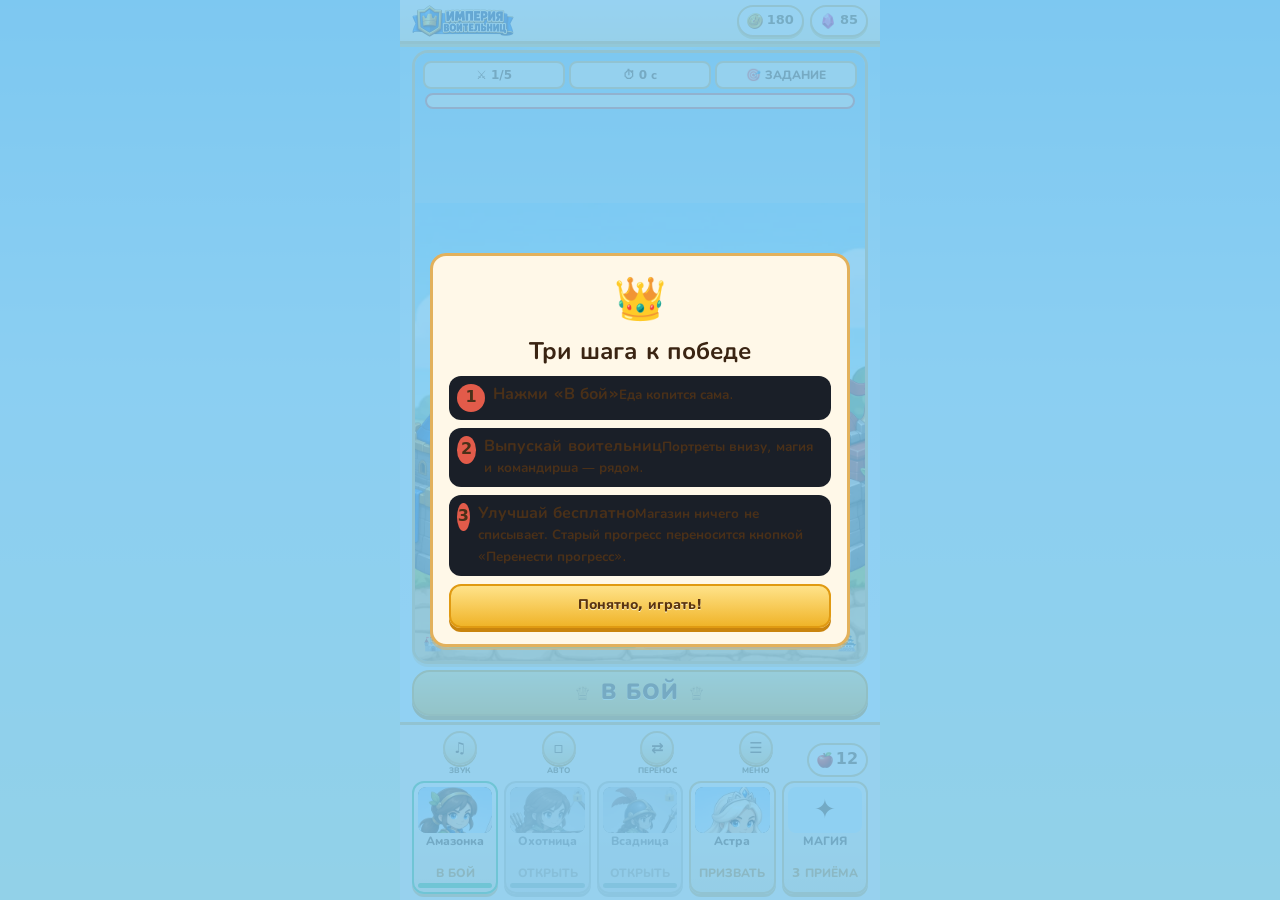
<file: imperiya-voitel-nic/index.html>
<!doctype html>
<html lang="ru">
<head>
<meta charset="utf-8">
<script>
(function(){
  var path=location.pathname,dir,seg;
  if(path.endsWith("/"))dir=path;
  else{
    seg=path.split("/").pop()||"";
    dir=seg.indexOf(".")>=0?path.replace(/[^/]*$/,""):path+"/";
  }
  if(!dir.endsWith("/"))dir+="/";
  var base=document.createElement("base");
  base.href=dir;
  document.head.appendChild(base);
})();
</script>
<meta name="viewport" content="width=device-width, initial-scale=1, viewport-fit=cover">
<script>
(function(){
  function lockWidth(){
    var vv=window.visualViewport, list=[window.innerWidth, document.documentElement.clientWidth, vv&&vv.width], nums=[], i, n, w;
    for(i=0;i<list.length;i++){ n=Number(list[i]); if(n>0) nums.push(n); }
    w=nums.length?Math.min.apply(null, nums):390;
    document.documentElement.style.setProperty("--vvw", Math.round(w)+"px");
  }
  lockWidth();
  window.addEventListener("resize", lockWidth);
  if(window.visualViewport){
    window.visualViewport.addEventListener("resize", lockWidth);
    window.visualViewport.addEventListener("scroll", lockWidth);
  }
})();
</script>
<meta name="theme-color" content="#7EC8F0">
<meta name="apple-mobile-web-app-capable" content="yes">
<meta name="mobile-web-app-capable" content="yes">
<meta name="apple-mobile-web-app-status-bar-style" content="black-translucent">
<meta name="apple-mobile-web-app-title" content="Воительницы">
<meta name="description" content="Офлайн-стратегия для iPhone: 18 мультяшных героинь, бесплатный магазин и бой на одном экране">
<link rel="manifest" href="manifest.webmanifest">
<link rel="icon" href="icon-180.png" type="image/png">
<link rel="apple-touch-icon" href="icon-180.png">
<link rel="stylesheet" href="rock-v17.css?v=19">
<link rel="stylesheet" href="cartoon-v18.css?v=19">
<title>Империя воительниц</title>
</head>
<body>
<div id="app">
<header id="gameHeader">
  <img class="brand-logo" src="art18/ui/webp/logo.webp" alt="Империя воительниц">
  <div class="wallet">
    <div class="pill"><img src="art18/ui/webp/coin.webp" alt=""> <b id="gold">180</b></div>
    <div class="pill"><img src="art18/ui/webp/gem.webp" alt=""> <b id="gems">85</b></div>
  </div>
</header>
<div class="champ" id="champ"></div>
<div id="audioDock" class="audio-dock" aria-label="Звуковая панель"></div>
<aside id="mentor" class="mentor" aria-label="Советы Ирис"></aside>
<main id="battlePage">
  <div class="battleframe">
    <canvas id="canvas" width="390" height="300" aria-label="Поле боя, слева — ваша база, справа — вражеская"></canvas>
    <div class="topchip" id="topchip"></div>
    <div class="bossbar" id="bossbar" hidden></div>
    <div class="battle-alert" id="battleAlert" hidden></div>
    <div class="hpbar" id="hpbar"></div>
  </div>
  <div id="fightaction"></div>
  <div class="sectionname" id="worldHeading"><div><small id="eraText"></small><h2 id="eraName"></h2></div><button class="mode" data-a="mode" id="modeBtn">Поход</button></div>
  <div class="foodbar"><span>🍎 <b id="foodValue">12</b></span><div class="bar"><i id="foodFill"></i></div><span id="foodRate">+2.1/с</span></div>
  <div id="heroStatus" class="hero-status" aria-label="Особый приём героини" hidden></div>
  <div class="sectionname" id="troopHeading"><b>ВОИТЕЛЬНИЦЫ</b><small>Нажимай, чтобы призвать</small></div>
  <div id="units" class="unitgrid"></div>
  <div class="sectionname" id="magicHeading"><b>МАГИЯ И КОМАНДИРША</b><small>Каждое умение 1 раз за бой</small></div>
  <div class="spells" id="spells"></div>
  <div id="battleShortcuts" class="battle-shortcuts"></div>
  <p class="hint" id="hint"></p>
</main>
<main id="otherPage" hidden></main>
<nav id="nav"></nav>
<div id="battleQuick" class="battle-quick" aria-label="Быстрые боевые команды" hidden></div>
</div>
<div id="modal" hidden></div>
<div id="toast"></div>
<input id="savefile" type="file" accept=".json,application/json,text/plain" hidden>
<script src="art.js?v=19" defer></script>
<script src="storybook.js?v=19" defer></script>
<script src="audio-v8.js?v=19" defer></script>
<script src="battle-v9.js?v=19" defer></script>
<script src="app.js?v=19" defer></script>
</body>
</html>
</file>
<file: imperiya-voitel-nic/rock-v17.css>
/* Crown Quest v17.2 — width locked to the visible iPhone viewport. */
:root{
  --bg:#0C0E12;--bg2:#14181F;--panel:#1A1F28;--panel2:#222833;
  --line:#3A4454;--silver:#E6EBF2;--muted:#B7C0CC;
  --red:#E23B55;--red-deep:#8E1830;--gold:#E2B15C;--mint:#3DDC97;
  --text:#F4F7FB;
  --safe-t:env(safe-area-inset-top, 0px);--safe-b:env(safe-area-inset-bottom, 0px);
  --gutter:12px;
  --nav:58px;
  --nav-h:calc(var(--nav) + var(--safe-b));
  --vvh:100dvh;
  --vv-top:0px;
  --vv-bottom:0px;
  --toast-top:64px;
  --toast-gap:78px;
  color-scheme:dark;
}
*{box-sizing:border-box}
html,body{
  margin:0;padding:0;background:#07080B;color:var(--text);
  width:min(var(--vvw, 100%), 100%);max-width:100%;overflow-x:hidden;
  -webkit-text-size-adjust:100%;text-size-adjust:100%;
}
html{height:var(--vvh, 100dvh);overflow-x:hidden}
body{
  height:var(--vvh, 100dvh);overflow-x:hidden;
  font:16px/1.35 "Segoe UI",system-ui,sans-serif;-webkit-font-smoothing:antialiased;
}
button,input,textarea{font:inherit;color:inherit}
button{cursor:pointer;border:0;background:none;-webkit-tap-highlight-color:transparent;touch-action:manipulation}
button:disabled{cursor:default}
#app{
  width:min(var(--vvw, 100%), 480px);max-width:min(var(--vvw, 100%), 480px);margin:0 auto;
  padding-top:var(--safe-t);
  padding-bottom:16px;
  overflow-x:clip;overflow-y:auto;overscroll-behavior:contain;
  background:
    radial-gradient(ellipse 90% 40% at 50% -10%,#3a1824 0%,transparent 55%),
    linear-gradient(180deg,#141820,#0C0E12 40%);
}
#app:not(.combat-cockpit){
  height:calc(var(--vvh, 100dvh) - var(--nav-h) - var(--vv-bottom));
  max-height:calc(var(--vvh, 100dvh) - var(--nav-h) - var(--vv-bottom));
  min-height:0;
}
header{
  display:grid;grid-template-columns:minmax(0,1fr) max-content;align-items:center;gap:8px;
  min-height:52px;padding:6px var(--gutter);
  border-bottom:2px solid var(--red);
  background:#12151C;
}
header>div:first-child{min-width:0}
.eyebrow{font-size:11px;font-weight:800;letter-spacing:.06em;color:var(--gold);white-space:nowrap;overflow:hidden;text-overflow:ellipsis}
h1{margin:0;font-size:clamp(15px, 4.4vw, 22px);line-height:1.05;font-weight:900;letter-spacing:.01em;white-space:nowrap;overflow:hidden;text-overflow:ellipsis}
h1 span{color:var(--red);margin-left:4px}
.wallet{display:flex;gap:6px;flex:none}
.wallet div{
  min-height:32px;padding:4px 8px;border-radius:999px;
  background:#0E1116;border:1px solid var(--line);
  font-size:clamp(12px, 3.2vw, 13px);font-weight:800;color:var(--silver);
  white-space:nowrap;font-variant-numeric:tabular-nums;
}
.champ{
  display:flex;align-items:center;gap:10px;margin:10px var(--gutter);
  padding:8px;border:1px solid var(--line);border-radius:16px;background:var(--panel);
}
.champ>.chip{flex:none;max-width:42%}
.portrait{width:64px;height:76px;flex:none;overflow:hidden;border-radius:12px;border:1px solid var(--line)}
.portrait svg{width:100%;height:120%;display:block}
.champtext{flex:1;min-width:0}
.champtext label{font-size:12px;font-weight:800;letter-spacing:.06em;color:var(--gold)}
.champtext strong{display:block;margin:2px 0;font-size:20px;font-weight:900;white-space:nowrap;overflow:hidden;text-overflow:ellipsis}
.champtext small{color:var(--muted);font-size:13px}
.chip,.go,.free-action,button.transfer-launch{
  min-height:44px;padding:8px 12px;border-radius:12px;font-weight:800;font-size:14px;
}
.chip{
  background:var(--panel2);color:var(--silver);border:1px solid var(--line);
}
.go,.free-action{
  background:linear-gradient(180deg,#F04B66,#B01E38);color:#fff;
  border:1px solid #FF8AA0;box-shadow:0 2px 0 #5C1020;
}
.go:active,.free-action:active{transform:translateY(1px)}
.free-action:disabled,.go:disabled,.chip:disabled{opacity:.55;box-shadow:none}
#audioDock{
  display:flex;align-items:center;gap:6px;margin:0 var(--gutter) 8px;padding:6px;
  border:1px solid var(--line);border-radius:14px;background:#141820;min-width:0;
}
.audio-bars{display:flex;align-items:flex-end;gap:2px;width:22px;height:16px}
.audio-bars i{display:block;width:3px;height:6px;background:var(--red);border-radius:2px}
#audioDock.music-playing .audio-bars i{animation:bars .45s ease-in-out infinite alternate}
#audioDock.music-playing .audio-bars i:nth-child(2){animation-delay:.1s}
#audioDock.music-playing .audio-bars i:nth-child(3){animation-delay:.18s}
@keyframes bars{from{height:4px}to{height:16px}}
.audio-identity{display:flex;align-items:center;gap:6px;flex:1;min-width:0}
.audio-label b{display:block;font-size:12px;letter-spacing:.04em}
.audio-label small{display:block;color:var(--muted);font-size:12px;white-space:nowrap;overflow:hidden;text-overflow:ellipsis}
.audio-toggle{
  min-height:40px;min-width:0;padding:6px 8px;border-radius:10px;border:1px solid var(--line);
  background:#222833;color:var(--silver);font-size:12px;font-weight:800;white-space:nowrap;
}
.audio-toggle.on{border-color:#3DDC97;color:#D9FFF0}
.mentor{
  display:grid;grid-template-columns:52px minmax(0,1fr) auto;gap:8px;align-items:center;
  margin:0 var(--gutter) 10px;padding:8px;border-radius:14px;border:1px solid var(--line);
  border-left:4px solid var(--red);background:#171B24;
}
.mentor-copy{min-width:0}
.mentor-copy strong,.mentor-copy p{overflow-wrap:anywhere}
.mentor-avatar{width:52px;height:64px;overflow:hidden;border-radius:10px}
.mentor-avatar svg{width:100%;height:120%}
.mentor-copy small{color:var(--gold);font-size:12px;font-weight:800;letter-spacing:.04em}
.mentor-copy strong{display:block;font-size:15px}
.mentor-copy p{margin:2px 0 0;color:var(--muted);font-size:13px}
.mentor-action{min-height:44px;max-width:128px;padding:8px 10px;border-radius:12px;background:linear-gradient(180deg,#F04B66,#B01E38);color:#fff;font-weight:800;font-size:13px;white-space:normal;overflow-wrap:anywhere;line-height:1.15}
.battleframe{
  position:relative;margin:0 auto;border:1px solid #8E98A8;border-radius:16px;overflow:hidden;
  background:#10131A;box-shadow:0 8px 24px #0008;
}
.battleframe canvas{display:block;width:100%;max-width:100%;min-width:0;height:auto}
.topchip{position:absolute;z-index:2;top:8px;left:8px;right:8px;display:flex;gap:4px}
.topchip span{
  flex:1;min-height:26px;padding:4px 6px;border-radius:8px;text-align:center;
  background:#12151CDD;border:1px solid #3A4454;color:var(--silver);
  font-size:12px;font-weight:800;
}
.topchip.contract-done span:last-child{border-color:var(--mint);color:#D9FFF0}
.bossbar{
  position:absolute;z-index:2;top:40px;left:10px;right:10px;display:flex;align-items:center;gap:6px;
  padding:6px 8px;border-radius:10px;background:#1A1014EE;border:1px solid var(--red);font-size:12px;font-weight:800;
}
.boss-track{flex:1;height:8px;border-radius:8px;background:#2A1218;overflow:hidden}
.boss-track i{display:block;height:100%;background:linear-gradient(90deg,#8E1830,#E23B55)}
.battle-alert{
  position:absolute;z-index:2;left:12px;right:12px;bottom:28px;padding:6px 8px;text-align:center;
  border-radius:8px;background:#12151CE6;color:var(--silver);font-size:13px;font-weight:800;
}
.hpbar{position:absolute;z-index:2;left:8px;right:8px;bottom:6px;display:flex;align-items:center;gap:4px}
.hpbar .track{flex:1;height:10px;border-radius:99px;background:#12151C;border:1px solid #3A4454;overflow:hidden}
.hpbar .track i{display:block;height:100%;width:0;background:linear-gradient(90deg,#1E8A62,#3DDC97)}
.hpbar .track.enemy i{background:linear-gradient(90deg,#8E1830,#E23B55)}
#fightaction{margin:8px var(--gutter) 0;display:flex;flex-direction:column;gap:8px;min-width:0}
#fightaction .go,#fightaction .transfer-launch{width:100%;white-space:normal}
.transfer-launch{
  margin-top:0;background:#1A1F28;color:var(--silver);border:1px solid #E2B15C;
}
.battletools{display:grid;grid-template-columns:repeat(4,minmax(0,1fr));gap:6px;width:100%;min-width:0}
.battletools .chip{min-height:44px;min-width:0;max-width:100%;padding:6px 2px;font-size:13px;overflow:hidden;text-overflow:ellipsis;white-space:nowrap}
.chip.tactic.assault{border-color:var(--red);color:#FFD0D8}
.chip.tactic.guard{border-color:var(--mint);color:#D9FFF0}
.sectionname{display:flex;justify-content:space-between;align-items:baseline;gap:8px;margin:12px var(--gutter) 6px;min-width:0}
.sectionname>*{min-width:0}
.sectionname b,.sectionname h2{font-size:14px;letter-spacing:.04em}
.sectionname small,.sectionname h2+small{color:var(--muted);font-size:13px}
#worldHeading{display:flex;justify-content:space-between;align-items:center}
#worldHeading h2{margin:0;font-size:20px}
#modeBtn{min-height:44px}
.foodbar{display:flex;align-items:center;gap:8px;margin:6px var(--gutter);font-weight:800;min-width:0}
.bar{flex:1;height:10px;border-radius:99px;background:#1A1F28;overflow:hidden;border:1px solid var(--line)}
.bar i{display:block;height:100%;background:linear-gradient(90deg,#E2B15C,#F0D090)}
.unitgrid{display:grid;grid-template-columns:repeat(3,minmax(0,1fr));gap:8px;margin:0 var(--gutter)}
.unit{
  min-height:132px;padding:6px;border-radius:14px;border:1px solid var(--line);
  background:var(--panel);text-align:center;
}
.unit.ready{border-color:var(--mint)}
.unit .art{height:78px;overflow:hidden}
.unit .art svg{width:100%;height:110px}
.unit strong{display:block;font-size:13px}
.unit .cost{color:var(--gold);font-size:13px;font-weight:800}
.spells{display:grid;grid-template-columns:repeat(4,minmax(0,1fr));gap:6px;margin:0 var(--gutter)}
.spell{min-height:56px;border-radius:12px;border:1px solid var(--line);background:var(--panel);padding:6px 2px}
.spell span{display:block;font-size:18px}
.spell small{display:block;font-size:12px;color:var(--muted)}
.hint,.micro{margin:8px var(--gutter);color:var(--muted);font-size:13px;overflow-wrap:anywhere}
.battle-shortcuts{display:flex;gap:8px;margin:8px var(--gutter)}
.battle-shortcuts button{min-width:0;white-space:normal;overflow-wrap:anywhere;line-height:1.15}
.battle-shortcuts button{flex:1;min-height:44px;border-radius:12px;border:1px solid var(--line);background:var(--panel)}
#otherPage{padding:4px 0 16px}
.herohead{margin:8px var(--gutter)}
.herohead h2{margin:0 0 4px;font-size:26px;font-weight:900}
.herohead p{margin:0;color:var(--muted);font-size:14px}
.transfer-strip{
  display:block;width:calc(100% - 2 * var(--gutter));margin:10px var(--gutter);padding:12px;text-align:left;
  border-radius:14px;border:1px solid #E2B15C;background:#1A160F;overflow-wrap:anywhere;
}
.transfer-strip b{display:block;font-size:16px}
.transfer-strip small{display:block;margin-top:4px;color:var(--muted);font-size:13px}
.free-shop-ribbon,.free-shop-banner,.free-starter,.daily-reward{
  margin:8px var(--gutter);padding:12px;border-radius:14px;border:1px solid var(--line);background:var(--panel);
  min-width:0;overflow-wrap:anywhere;
}
.free-shop-ribbon strong,.free-shop-banner strong{color:var(--mint)}
.free-shop-banner,.free-starter,.daily-reward{display:flex;flex-wrap:wrap;gap:10px;align-items:center;justify-content:space-between}
.free-shop-banner>div,.free-starter>div,.daily-reward>div{min-width:0;flex:1 1 160px}
.free-shop-stamp{
  flex:none;width:72px;height:72px;border-radius:50%;display:grid;place-items:center;
  background:#14281F;border:1px solid var(--mint);color:var(--mint);font-weight:900;font-size:12px;text-align:center;
}
.row{
  display:flex;align-items:center;gap:8px;margin:8px var(--gutter);padding:8px;
  border:1px solid var(--line);border-radius:14px;background:var(--panel);min-width:0;
}
.row>.free-action,.row>button{flex:none;max-width:46%;white-space:normal;line-height:1.15}
.row .icon,.tile .icon,.market-icon{
  width:42px;height:42px;flex:none;display:grid;place-items:center;border-radius:12px;
  background:#12151C;font-size:20px;
}
.row .desc{flex:1;min-width:0}
.row p,.tile p,.market-desc small{margin:2px 0 0;color:var(--muted);font-size:13px}
.grid2{display:grid;grid-template-columns:repeat(2,minmax(0,1fr));gap:8px;margin:0 var(--gutter)}
.tile{
  padding:10px;border:1px solid var(--line);border-radius:14px;background:var(--panel);
}
.tile button,.herocard button,.market-card button{width:100%;margin-top:8px}
.divider{border:0;border-top:1px solid var(--line);margin:14px var(--gutter)}
.queen-feature{
  display:grid;grid-template-columns:minmax(88px,34%) minmax(0,1fr);gap:10px;margin:8px var(--gutter);padding:10px;
  border:1px solid #6A303C;border-radius:16px;background:linear-gradient(160deg,#2A1820,#161920);
}
.queen-feature-copy{min-width:0;overflow-wrap:anywhere}
.queen-feature-art{overflow:hidden;border-radius:12px}
.queen-feature-art svg{width:100%;height:auto;display:block}
.queen-feature-copy small{color:var(--gold);font-size:12px;font-weight:800}
.queen-feature-copy h3{margin:4px 0;font-size:22px}
.queen-feature-copy p{margin:0;color:var(--muted);font-size:13px}
.hero-rank{margin-top:8px;padding:8px;border-radius:10px;background:#10141C;border:1px solid var(--line)}
.hero-rank strong{color:#FFD0DA;font-size:13px}
.hero-rank small{display:block;color:var(--muted);font-size:12px}
.hero-rank-track{height:8px;margin-top:6px;border-radius:8px;background:#0C0E12;overflow:hidden}
.hero-rank-track i{display:block;height:100%;background:linear-gradient(90deg,#8E1830,#E23B55)}
.queen-feature-actions{display:flex;flex-direction:column;gap:6px;margin-top:8px}
.queen-feature-actions button{min-height:44px;border-radius:12px;border:1px solid var(--line);background:#222833;font-weight:800}
.queen-feature-actions button:first-child{background:linear-gradient(180deg,#F04B66,#B01E38);border-color:#FF8AA0}
.herogrid{display:grid;grid-template-columns:repeat(2,minmax(0,1fr));gap:8px;margin:0 var(--gutter)}
.herocard{padding:6px;border:1px solid var(--line);border-radius:14px;background:var(--panel);text-align:center}
.herocard.on{border-color:#E2B15C}
.herocard svg{width:100%;height:auto;border-radius:10px;display:block}
.herocard strong{display:block;margin-top:6px;font-size:14px}
.herocard small{color:var(--muted);font-size:12px}
.herocard button{min-height:44px;border-radius:10px;background:#222833;border:1px solid var(--line);font-weight:800;white-space:normal;overflow-wrap:anywhere;line-height:1.15;padding:6px}
.shopfilters{display:flex;flex-wrap:wrap;gap:6px;margin:8px var(--gutter);padding-bottom:4px}
.shopfilters button{flex:1 1 auto;min-width:0;min-height:40px;padding:8px 10px;border-radius:999px;border:1px solid var(--line);background:#1A1F28;font-weight:800;font-size:13px;white-space:nowrap}
.shopfilters button.active{background:var(--red);border-color:#FF8AA0}
.market-card{
  display:grid;grid-template-columns:48px minmax(0,1fr) auto;gap:8px;align-items:center;
  margin:8px var(--gutter);padding:8px;border:1px solid var(--line);border-radius:14px;background:var(--panel);
}
.market-card.affordable{border-color:#245C48}
.market-card button{min-height:44px;max-width:118px;padding:8px 8px;border-radius:10px;background:linear-gradient(180deg,#F04B66,#B01E38);font-weight:800;font-size:12px;white-space:normal;line-height:1.15;overflow-wrap:anywhere}
.market-card button.owned{background:#1A3A32;border:1px solid var(--mint)}
.market-desc strong{display:block}
.market-desc span{color:var(--gold);font-size:12px;font-weight:800}
.free-shop-links{display:flex;flex-direction:column;gap:8px;margin:8px var(--gutter)}
.free-shop-links button{min-height:48px;border-radius:12px;border:1px solid var(--line);background:#1A1F28;font-weight:800}
.missions-board{margin:8px var(--gutter);padding:10px;border:1px solid var(--line);border-radius:14px;background:var(--panel);min-width:0}
.missions-heading{display:flex;justify-content:space-between;align-items:center}
.missions-heading small{color:var(--gold);font-size:12px;font-weight:800}
.missions-heading h3{margin:0}
.missions-heading b{min-width:48px;text-align:center;padding:4px 8px;border-radius:999px;background:var(--red)}
.mission{display:grid;grid-template-columns:40px minmax(0,1fr) auto;gap:8px;align-items:center;margin-top:8px}
.mission-icon{width:40px;height:40px;display:grid;place-items:center;border-radius:12px;background:#12151C;font-size:18px}
.mission-main small{color:var(--muted);font-size:12px}
.mission-meter{height:8px;margin-top:4px;border-radius:8px;background:#0C0E12;overflow:hidden}
.mission-meter i{display:block;height:100%;background:linear-gradient(90deg,#8E1830,#E23B55)}
.mission button{min-height:40px;max-width:108px;padding:6px 8px;border-radius:10px;background:#2A1820;border:1px solid #6A303C;font-weight:800;font-size:13px;white-space:normal;line-height:1.15}
.daily-reward button,.free-starter button{min-height:44px;padding:8px 10px;border-radius:12px;background:linear-gradient(180deg,#F04B66,#B01E38);font-weight:800;flex:none;max-width:100%;white-space:normal;line-height:1.15}
.featurebuttons{display:grid;grid-template-columns:repeat(2,minmax(0,1fr));gap:8px;margin:0 var(--gutter)}
.featurebuttons button{min-height:72px;padding:10px;text-align:left;border-radius:14px;border:1px solid var(--line);background:var(--panel)}
.featurebuttons b{display:block}
.featurebuttons small{color:var(--muted)}
.stat-grid{display:grid;grid-template-columns:repeat(4,minmax(0,1fr));gap:6px;margin:0 var(--gutter)}
.stat-grid>div{padding:8px 4px;text-align:center;border-radius:12px;background:var(--panel);border:1px solid var(--line)}
.stat-grid strong{display:block;color:#FFD0DA}
.stat-grid small{color:var(--muted);font-size:12px}
.settings-grid{display:grid;grid-template-columns:repeat(2,minmax(0,1fr));gap:8px;margin:0 var(--gutter)}
.settings-grid button{min-height:48px;min-width:0;padding:8px;border-radius:12px;border:1px solid var(--line);background:#222833;font-weight:800;font-size:13px;white-space:normal;overflow-wrap:anywhere;line-height:1.2}
.deckslots{display:grid;grid-template-columns:repeat(3,minmax(0,1fr));gap:8px;margin:0 var(--gutter)}
.deckslot{min-height:96px;border-radius:12px;border:1px solid var(--line);background:var(--panel);padding:6px}
.deckslot.chosen{border-color:#E2B15C}
.deckslot span{font-size:28px}
.deckslot strong{display:block;font-size:12px}
.cardtile{min-height:180px}
.cardicon{font-size:36px;text-align:center}
.rarity{color:var(--gold);font-size:12px;font-weight:800}
.free-card-actions{display:flex;flex-direction:column;gap:6px}
.free-card-actions button{min-height:40px;border-radius:10px;border:1px solid var(--line);background:#222833;font-weight:800;font-size:12px}
.dungeon-intro{display:flex;gap:10px;align-items:center;margin:8px var(--gutter);padding:10px;border-radius:14px;border:1px solid var(--line);background:#1A1218;min-width:0}
.dungeon-intro>div:last-child{min-width:0;overflow-wrap:anywhere}
.dungeon-visual{position:relative;font-size:64px;width:90px;text-align:center}
.dungeon-intro h3{margin:4px 0;font-size:24px}
nav{
  position:fixed;z-index:20;right:auto;bottom:var(--vv-bottom);transform:none;
  left:max(0px, calc((min(var(--vvw, 100%), 100%) - min(var(--vvw, 100%), 480px)) / 2));
  width:min(var(--vvw, 100%), 480px);max-width:100%;margin:0;display:grid;grid-template-columns:repeat(5,minmax(0,1fr));
  padding-bottom:var(--safe-b);background:#10131AEE;border-top:1px solid #3A2430;
  backdrop-filter:blur(10px);
}
nav button{min-height:var(--nav);min-width:0;padding:6px 1px 8px;color:var(--muted);font-size:clamp(10px, 2.8vw, 12px);font-weight:800;line-height:1.15;white-space:nowrap;overflow:hidden;text-overflow:ellipsis}
nav button span{display:block;font-size:18px;position:relative}
nav button.active{color:var(--silver)}
nav button.active span{color:var(--red)}
.nav-reward{position:absolute;top:-2px;right:calc(50% - 16px);width:8px;height:8px;border-radius:50%;background:var(--gold)}
.battle-quick{display:none}
#modal{
  position:fixed;z-index:40;inset:0;display:flex;align-items:center;justify-content:center;
  padding:max(12px, var(--safe-t)) var(--gutter) max(12px, var(--safe-b));
  background:#07080BF2;overflow:auto;
}
#modal[hidden]{display:none}
.modalbox{
  width:min(420px,100%);max-height:min(88dvh, calc(var(--vvh, 100dvh) - 24px));overflow:auto;padding:16px;
  border-radius:16px;border:1px solid #6A303C;background:#161920;text-align:center;
  overflow-wrap:anywhere;
}
.modalbox h2{margin:6px 0;font-size:24px}
.modalbox p{color:var(--muted);font-size:14px}
.modalbox .big{font-size:42px}
.end-actions,.transfer-actions,.modechoices{display:flex;flex-direction:column;gap:8px;margin-top:10px}
.end-actions button,.transfer-actions button,.modechoice{width:100%;min-height:48px}
.modechoice{display:flex;gap:8px;text-align:left;padding:8px;border-radius:12px;border:1px solid var(--line);background:#1A1F28}
.modechoice.selected{border-color:var(--red)}
.modechoice span{font-size:24px}
.intro-steps{text-align:left}
.intro-steps>div{display:flex;gap:8px;margin:8px 0;padding:8px;border-radius:12px;background:#1A1F28}
.intro-steps b{width:28px;height:28px;display:grid;place-items:center;border-radius:50%;background:var(--red)}
.reward-card,.hero-xp-reward{margin-top:8px;padding:8px;border-radius:10px;background:#2A1820;border:1px solid #6A303C}
.transfer-box textarea{
  width:100%;margin-top:8px;border-radius:10px;border:1px solid var(--line);background:#0E1116;
  color:var(--silver);padding:8px;font-size:12px;resize:vertical;
}
.rock-menu-links{display:grid;grid-template-columns:1fr 1fr;gap:8px;margin-top:8px}
.rock-menu-links button{min-height:56px;border-radius:12px;border:1px solid var(--line);background:#1A1F28;font-weight:800}
#toast{
  position:fixed;z-index:70;left:50%;right:auto;
  width:min(456px, calc(min(var(--vvw, 100%), 480px) - 24px));
  max-width:calc(min(var(--vvw, 100%), 100%) - 24px);
  bottom:calc(var(--toast-gap) + var(--vv-bottom));
  transform:translate(-50%,8px);opacity:0;pointer-events:none;
  padding:10px 14px;border-radius:16px;background:#E23B55;color:#fff;font-weight:800;font-size:14px;
  text-align:center;overflow-wrap:anywhere;white-space:normal;line-height:1.25;
}
#toast.show{opacity:1;transform:translate(-50%,0)}
body.toast-under-header #toast{
  top:calc(var(--vv-top) + var(--toast-top));
  bottom:auto;
}
.hero-status{margin:8px 12px;padding:8px;border-radius:12px;border:1px solid var(--line);background:#1A1218}
.hero-ultimate{width:100%;min-height:44px;margin-top:6px;border-radius:10px;background:#2A1820;border:1px solid #6A303C;font-weight:800}
.hero-ultimate.ready{background:linear-gradient(180deg,#F04B66,#B01E38)}
.hero-charge-track{height:8px;border-radius:8px;background:#0C0E12;overflow:hidden}
.hero-charge-track i{display:block;height:100%;background:linear-gradient(90deg,#8E1830,#E23B55)}

/* Summon dock */
.rock-dock-heading{display:flex;flex-wrap:wrap;align-items:center;justify-content:space-between;gap:4px 6px;min-height:40px;min-width:0}
.rock-dock-heading>strong{flex:1 1 108px;min-width:0;overflow:hidden;text-overflow:ellipsis;white-space:nowrap;font-size:12px;letter-spacing:.03em;color:#FFD5DE}
.rock-dock-meta{display:flex;align-items:center;justify-content:flex-end;gap:4px;flex:0 1 auto;min-width:0;max-width:100%}
.rock-dock-meta>span,.rock-dock-meta button{
  min-height:40px;min-width:0;max-width:100%;padding:4px 6px;border-radius:10px;border:1px solid var(--line);
  background:#1A1F28;color:var(--silver);font-size:clamp(10px, 2.7vw, 12px);font-weight:800;
  white-space:nowrap;overflow:hidden;text-overflow:ellipsis;flex:0 1 auto;
}
.rock-dock-grid{display:grid;grid-template-columns:repeat(5,minmax(0,1fr));gap:6px;width:100%;min-width:0}
.quick-button{
  min-height:96px;min-width:0;max-width:100%;overflow:hidden;padding:4px;border-radius:12px;border:1px solid var(--line);
  background:#1A1F28;color:var(--text);display:flex;flex-direction:column;align-items:center;gap:2px;
}
.quick-portrait{width:100%;height:46px;overflow:hidden;border-radius:8px;background:#10141C}
.quick-portrait svg{width:100%;height:78px;display:block}
.quick-name{font-size:12px;font-weight:800;line-height:1.15;min-height:28px;display:-webkit-box;-webkit-line-clamp:2;-webkit-box-orient:vertical;overflow:hidden}
.quick-price{font-size:12px;font-weight:800;color:var(--gold)}
.recruit-meter{display:block;width:100%;height:5px;border-radius:99px;background:#0C0E12;overflow:hidden}
.recruit-meter i{display:block;height:100%;background:var(--gold)}
.quick-button.ready{border-color:var(--mint)}
.quick-button.ready .recruit-meter i{background:var(--mint)}
.quick-button.locked{opacity:.7}
.quick-button:disabled{opacity:.5}
.rock-glyph{display:grid;place-items:center;font-size:26px;height:46px}
.portrait-power{display:grid;place-items:center;font-size:26px}

/* One-screen battle. Height follows the visible viewport, with 100dvh until JS runs. */
html:has(body.game-cockpit),body.game-cockpit{
  width:min(var(--vvw, 100%), 100%);max-width:100%;
  height:var(--vvh, 100dvh);margin:0;overflow:hidden;overscroll-behavior:none;
}
body.game-cockpit{
  position:fixed;top:var(--vv-top);left:0;right:auto;bottom:auto;
  width:min(var(--vvw, 100%), 100%);max-width:100%;
  height:var(--vvh, 100dvh);touch-action:manipulation;
}
#app.combat-cockpit{
  position:fixed;z-index:1;top:var(--vv-top);right:auto;transform:none;
  left:max(0px, calc((min(var(--vvw, 100%), 100%) - min(var(--vvw, 100%), 480px)) / 2));
  display:grid;grid-template-rows:auto minmax(0,1fr) auto;
  width:min(var(--vvw, 100%), 480px);max-width:100%;
  height:var(--vvh, 100dvh);max-height:var(--vvh, 100dvh);
  margin:0;overflow:hidden;padding:var(--safe-t) 0 0;
}
#app.combat-cockpit .champ,
#app.combat-cockpit #audioDock,
#app.combat-cockpit #mentor,
#app.combat-cockpit nav,
#app.combat-cockpit #otherPage,
#app.combat-cockpit header .eyebrow,
#app.combat-cockpit #worldHeading,
#app.combat-cockpit .foodbar,
#app.combat-cockpit #heroStatus,
#app.combat-cockpit #troopHeading,
#app.combat-cockpit #units,
#app.combat-cockpit #magicHeading,
#app.combat-cockpit #spells,
#app.combat-cockpit #battleShortcuts,
#app.combat-cockpit #hint{display:none}
#app.combat-cockpit header{
  min-height:44px;height:auto;padding:4px var(--gutter);overflow:hidden;
}
#app.combat-cockpit header h1{font-size:15px;letter-spacing:0}
#app.combat-cockpit header h1 span{display:inline}
#app.combat-cockpit #battlePage{
  display:flex;flex-direction:column;align-items:stretch;justify-content:flex-start;
  min-height:0;height:100%;overflow:hidden;padding:6px var(--gutter);gap:6px;margin:0;
}
#app.combat-cockpit .battleframe{
  flex:1 1 auto;width:100%;height:auto;min-height:0;
  max-width:none;max-height:none;margin:0;
}
#app.combat-cockpit .battleframe canvas{width:100%;max-width:100%;min-width:0;height:100%}
#app.combat-cockpit #fightaction{width:100%;max-width:none;margin:0;padding:0;flex:none}
#app.combat-cockpit #fightaction .go{min-height:46px;height:46px;margin:0}
#app.combat-cockpit .transfer-launch{min-height:44px;height:44px}
#app.combat-cockpit #battleQuick.rock-dock{
  position:relative;display:flex;flex-direction:column;gap:4px;
  width:100%;min-width:0;padding:6px var(--gutter) calc(6px + var(--safe-b));
  background:#10131AF2;border-top:2px solid var(--red);
}
#app.combat-cockpit #battleQuick[hidden]{display:none}
#app.combat-cockpit{padding-bottom:0}
#toast{z-index:60}
@media(max-height:700px){
  #app.combat-cockpit header{min-height:40px}
  #app.combat-cockpit header h1{font-size:16px}
  #app.combat-cockpit .quick-button{min-height:76px}
  #app.combat-cockpit .quick-portrait{height:32px}
  #app.combat-cockpit #fightaction .go,
  #app.combat-cockpit .transfer-launch{height:40px;min-height:40px}
}
#app.compact-width{--gutter:10px}
#app.very-short.combat-cockpit header{min-height:36px}
#app.very-short.combat-cockpit header h1{font-size:15px}
#app.very-short.combat-cockpit .eyebrow{display:none}
#app.very-short.combat-cockpit .quick-button{min-height:64px;padding:2px}
#app.very-short.combat-cockpit .quick-portrait,#app.very-short.combat-cockpit .rock-glyph{height:26px}
#app.very-short.combat-cockpit .rock-glyph{height:26px;font-size:20px}
#app.very-short.combat-cockpit .quick-name{min-height:0;font-size:11px;-webkit-line-clamp:1}
#app.very-short.combat-cockpit .rock-dock-heading{min-height:34px}
#app.very-short.combat-cockpit .rock-dock-meta>span,
#app.very-short.combat-cockpit .rock-dock-meta button{min-height:34px;padding:2px 5px}
#app.very-short.combat-cockpit #fightaction .go,
#app.very-short.combat-cockpit .transfer-launch{height:38px;min-height:38px}
#app.very-short.combat-cockpit #battlePage{gap:4px;padding-top:4px;padding-bottom:4px}
#app.very-short:not(.combat-cockpit) .transfer-strip{padding:8px 10px}
#app.very-short:not(.combat-cockpit) .transfer-strip small{display:none}
#app.very-short:not(.combat-cockpit) .mentor-copy p{display:-webkit-box;-webkit-line-clamp:2;-webkit-box-orient:vertical;overflow:hidden}
#app.very-short:not(.combat-cockpit) .champ{margin-top:6px;margin-bottom:6px}
#app.very-short:not(.combat-cockpit) #audioDock{margin-bottom:6px}
#app.compact-height.combat-cockpit .quick-button{min-height:72px}
#app.compact-height.combat-cockpit .quick-portrait{height:30px}
#otherPage>.go,#otherPage>.chip,.block-action{
  display:block;width:calc(100% - 2 * var(--gutter));max-width:calc(100% - 2 * var(--gutter));
  margin:10px var(--gutter);white-space:normal;overflow-wrap:anywhere;
}
.topchip span,.battle-alert,.bossbar{overflow:hidden;text-overflow:ellipsis}
.topchip span{white-space:nowrap;min-width:0}
.spell,.unit,.tile,.herocard,.deckslot,.stat-grid>div,.quick-button,.featurebuttons button,.settings-grid button,.grid2>*,.herogrid>*{
  min-width:0;
}
#toast{width:min(456px, calc(min(var(--vvw, 100%), 480px) - 24px))}
/* Nothing inside the app may force the page wider than the visible viewport.
   WebKit otherwise treats the canvas width attribute and 512px heroine
   images as a minimum and, with a locked scale, clips the right edge. */
#app,#app *{min-width:0}
img,canvas,svg,video{max-width:100%;min-width:0}
#app .go,#app .transfer-launch,#app .chip{max-width:100%}
.spell small{overflow:hidden;text-overflow:ellipsis;white-space:nowrap;max-width:100%}
.unit strong{overflow:hidden;text-overflow:ellipsis;white-space:nowrap}
@media(prefers-reduced-motion:reduce){
  *{animation:none!important;transition:none!important}
}

/* Illustrated heroines. The dark plate of the artwork sits inside the card. */
.heroine-frame{
  display:block;position:relative;overflow:hidden;width:100%;height:100%;
  border-radius:12px;background:#141820;
  box-shadow:inset 0 0 0 2px var(--rim,#E6EBF2),0 0 12px var(--glow,#E23B55);
}
.heroine-frame img{
  display:block;width:100%;height:100%;object-fit:cover;object-position:center 18%;
  background:#141820;pointer-events:none;
}
.portrait .heroine-frame,.mentor-avatar .heroine-frame,.quick-portrait .heroine-frame,.unit .art .heroine-frame{border-radius:inherit}
.herocard .heroine-frame,.queen-feature-art .heroine-frame{aspect-ratio:1/1;height:auto}
.quick-portrait .heroine-frame img,.unit .art .heroine-frame img{object-position:center 14%}
.foe-token{display:grid;place-items:center;background:#1A1218;color:#E7B8C2;font-size:22px;box-shadow:inset 0 0 0 2px #6A303C}
</file>
<file: imperiya-voitel-nic/cartoon-v18.css>
/* Crown Quest v18 — ivory, royal blue, warm gold. Layout stays in rock-v17.css. */
@font-face{
  font-family:Nunito;font-style:normal;font-weight:700;font-display:swap;
  src:url("fonts/nunito-cyr-700.woff2") format("woff2");
  unicode-range:U+0400-04FF,U+0301,U+0000-00FF;
}
@font-face{
  font-family:Nunito;font-style:normal;font-weight:800;font-display:swap;
  src:url("fonts/nunito-cyr-800.woff2") format("woff2");
  unicode-range:U+0400-04FF,U+0301,U+0000-00FF;
}
@font-face{
  font-family:Nunito;font-style:normal;font-weight:900;font-display:swap;
  src:url("fonts/nunito-cyr-900.woff2") format("woff2");
  unicode-range:U+0400-04FF,U+0301,U+0000-00FF;
}
:root{
  --bg:#8FD4F8;--bg2:#E7F6FF;--panel:#FFF8E8;--panel2:#FFFDF6;
  --line:#E2B15C;--silver:#FFF8E8;--muted:#8A6840;
  --red:#E25B4A;--red-deep:#C43B4A;--gold:#F0C14A;--mint:#3CB86A;
  --text:#4A3018;--blue:#2E6BD6;
}
html,body{
  background:linear-gradient(180deg,#7EC8F5 0%,#C5EBFC 42%,#E7F6C8 100%);
  color:var(--text);
  font-family:Nunito,"Segoe UI",system-ui,sans-serif;
}
#app{
  background:
    radial-gradient(ellipse 80% 32% at 50% -8%,#fff 0%,transparent 55%),
    linear-gradient(180deg,#8FD4F8,#D7F1FF 38%,#EAF7FF);
  color:var(--text);
}
header{
  background:linear-gradient(180deg,#FFFDF8,#FFF3D4);
  border-bottom:3px solid #E2B15C;
  box-shadow:0 3px 0 #E8C97A;
}
.brand-logo{height:36px;width:auto;max-width:58%;object-fit:contain;object-position:left center;display:block}
#app.combat-cockpit .brand-logo{height:32px}
#app.very-short .brand-logo{height:26px}
.wallet div,.pill{
  background:#FFFDF8;border:2px solid #E2B15C;color:#5A3A16;
  box-shadow:0 2px 0 #E8C97A;display:flex;align-items:center;gap:4px;
}
.wallet img{width:16px;height:16px;object-fit:contain;flex:none}
.champ,#audioDock,.mentor,.row,.tile,.herocard,.market-card,.missions-board,
.free-shop-ribbon,.free-shop-banner,.free-starter,.daily-reward,.transfer-strip,
.modalbox,.hero-status,.battleframe,.queen-feature,.dungeon-intro,.deckslot{
  background:#FFF8E8;color:var(--text);border-color:#E2B15C;
  box-shadow:0 3px 0 rgba(226,177,92,.45);
}
.battleframe{border:3px solid #E2B15C;background:#B7E4FA}
.champtext small,.mentor-copy p,.hint,.micro,.audio-label small,.herocard small,.market-desc small{color:var(--muted)}
.champtext label,.mentor-copy small,.eyebrow{color:#C47A12}
h1,h2,h3,.champtext strong,.herocard strong,.queen-feature-copy h3{color:#3A2412}
.go,.free-action,.gold-fight,.mentor-action,.daily-reward button,.free-starter button,
.queen-feature-actions button:first-child,.market-card button{
  background:linear-gradient(180deg,#FFE38A,#F0B429);
  color:#5A3410;border:2px solid #E09A12;
  box-shadow:0 4px 0 #C9840E;text-shadow:0 1px 0 #FFF6D0;
}
.gold-fight{
  min-height:52px;height:52px;font-size:22px;font-weight:900;letter-spacing:.04em;
  border-radius:18px;display:flex;align-items:center;justify-content:center;gap:10px;
}
.gold-fight span{color:#F2C14A;font-size:18px;text-shadow:0 1px 0 #8A5A10}
#app.very-short .gold-fight{height:42px;min-height:42px;font-size:18px}
.chip,.audio-toggle,.settings-grid button,.herocard button,.free-shop-links button,.shopfilters button{
  background:#FFFDF8;color:#5A3A16;border:2px solid #E2B15C;
}
.shopfilters button.active{background:#2E6BD6;color:#fff;border-color:#1E4EA8}
nav{
  background:#FFF6E4F2;border-top:3px solid #E2B15C;
}
nav button{color:#8A6840}
nav button.active,nav button.active span{color:#2E6BD6}
#app.combat-cockpit #battleQuick.rock-dock{
  background:#FFF6E4F5;border-top:3px solid #E2B15C;
}
.quick-button{
  background:linear-gradient(180deg,#FFFDF8,#F8E7C0);
  border:2px solid #E2B15C;color:#4A3018;
  box-shadow:0 3px 0 #E0B15A;
}
.quick-name{color:#4A3018}
.quick-price{color:#C47A12;display:flex;align-items:center;justify-content:center;gap:2px}
.food-ico{width:12px;height:12px;object-fit:contain}
.quick-portrait{background:#D7F0FB}
.heroine-frame{background:#D7F0FB;box-shadow:inset 0 0 0 2px #F4D78A}
.quick-button.locked{filter:saturate(.35) brightness(.92)}
.quick-button{position:relative}
.lock-badge{position:absolute;z-index:2;top:4px;right:4px;font-size:12px}
.recruit-meter{background:#F3E2C0}
.recruit-meter i{background:#3CB86A}
.icon-row{
  display:flex;align-items:flex-end;justify-content:space-between;gap:3px;min-width:0;width:100%;
}
.icon-row button{
  flex:1 1 0;min-width:0;display:flex;flex-direction:column;align-items:center;gap:1px;
  color:#6A4A22;font-weight:800;background:none;padding:0;
}
.icon-row button b{
  width:34px;height:34px;border-radius:50%;display:grid;place-items:center;
  background:linear-gradient(180deg,#FFF8E4,#F0D48A);
  border:2px solid #E2B15C;box-shadow:0 2px 0 #C9922E;
  font-size:15px;color:#5A3410;
}
.icon-row button small{
  font-size:8px;font-weight:800;letter-spacing:.02em;max-width:100%;
  overflow:hidden;text-overflow:ellipsis;white-space:nowrap;
}
.food-pill{
  flex:0 0 auto;display:flex;align-items:center;gap:3px;
  min-height:34px;padding:0 8px;border-radius:999px;
  background:#FFFDF8;border:2px solid #E2B15C;color:#5A3410;font-weight:800;
}
.food-pill img{width:16px;height:16px}
#app.very-short .icon-row button b{width:28px;height:28px;font-size:13px}
#app.very-short .icon-row button small{font-size:7px}
.topchip span{
  background:#FFF8E8EE;border:2px solid #E2B15C;color:#5A3410;
}
.hpbar .track{background:#FFF8E8;border-color:#E2B15C}
.hpbar .track i{background:linear-gradient(90deg,#7ED98A,#3CB86A)}
.hpbar .track.enemy i{background:linear-gradient(90deg,#F0A0A0,#E25B4A)}
.bossbar{background:#FFF8E8F2;border:2px solid #E25B4A;color:#5A3410}
.battle-alert{background:#FFF8E8F2;color:#5A3410;border:2px solid #E2B15C}
#toast{
  width:max-content;max-width:min(220px,calc(var(--vvw,100%) - 36px));
  border-radius:999px;background:#E25B4A;color:#fff;
  box-shadow:0 4px 0 #C43B4A;font-size:13px;padding:8px 14px;
}
.modalbox{background:#FFF8E8;color:#4A3018;border:3px solid #E2B15C}
.modalbox p{color:#8A6840}
.bar{background:#F3E2C0;border-color:#E2B15C}
.bar i{background:linear-gradient(90deg,#F0C14A,#FFE38A)}
.free-shop-stamp{background:#E7F8EE;border-color:#3CB86A;color:#1E8A4A}
.audio-toggle.on{border-color:#3CB86A;color:#1E8A4A}
.transfer-strip,.transfer-launch{background:#FFF8E8;color:#5A3410;border:2px solid #E2B15C}
.sectionname b,.sectionname h2,small{color:inherit}
.herohead p{color:#8A6840}
.tile .troop-ico{width:72px;height:72px;overflow:hidden;background:#D7F0FB;border-radius:12px}
.tile .troop-ico .heroine-frame,.tile .troop-ico img{width:100%;height:100%;object-fit:cover}
.hero-rank{background:#FFF3D2;border:2px solid #E2B15C;color:#5A3410}
.hero-rank small,.hero-rank strong{color:#5A3410}
#modal{background:#7EC8F0CC}
</file>
